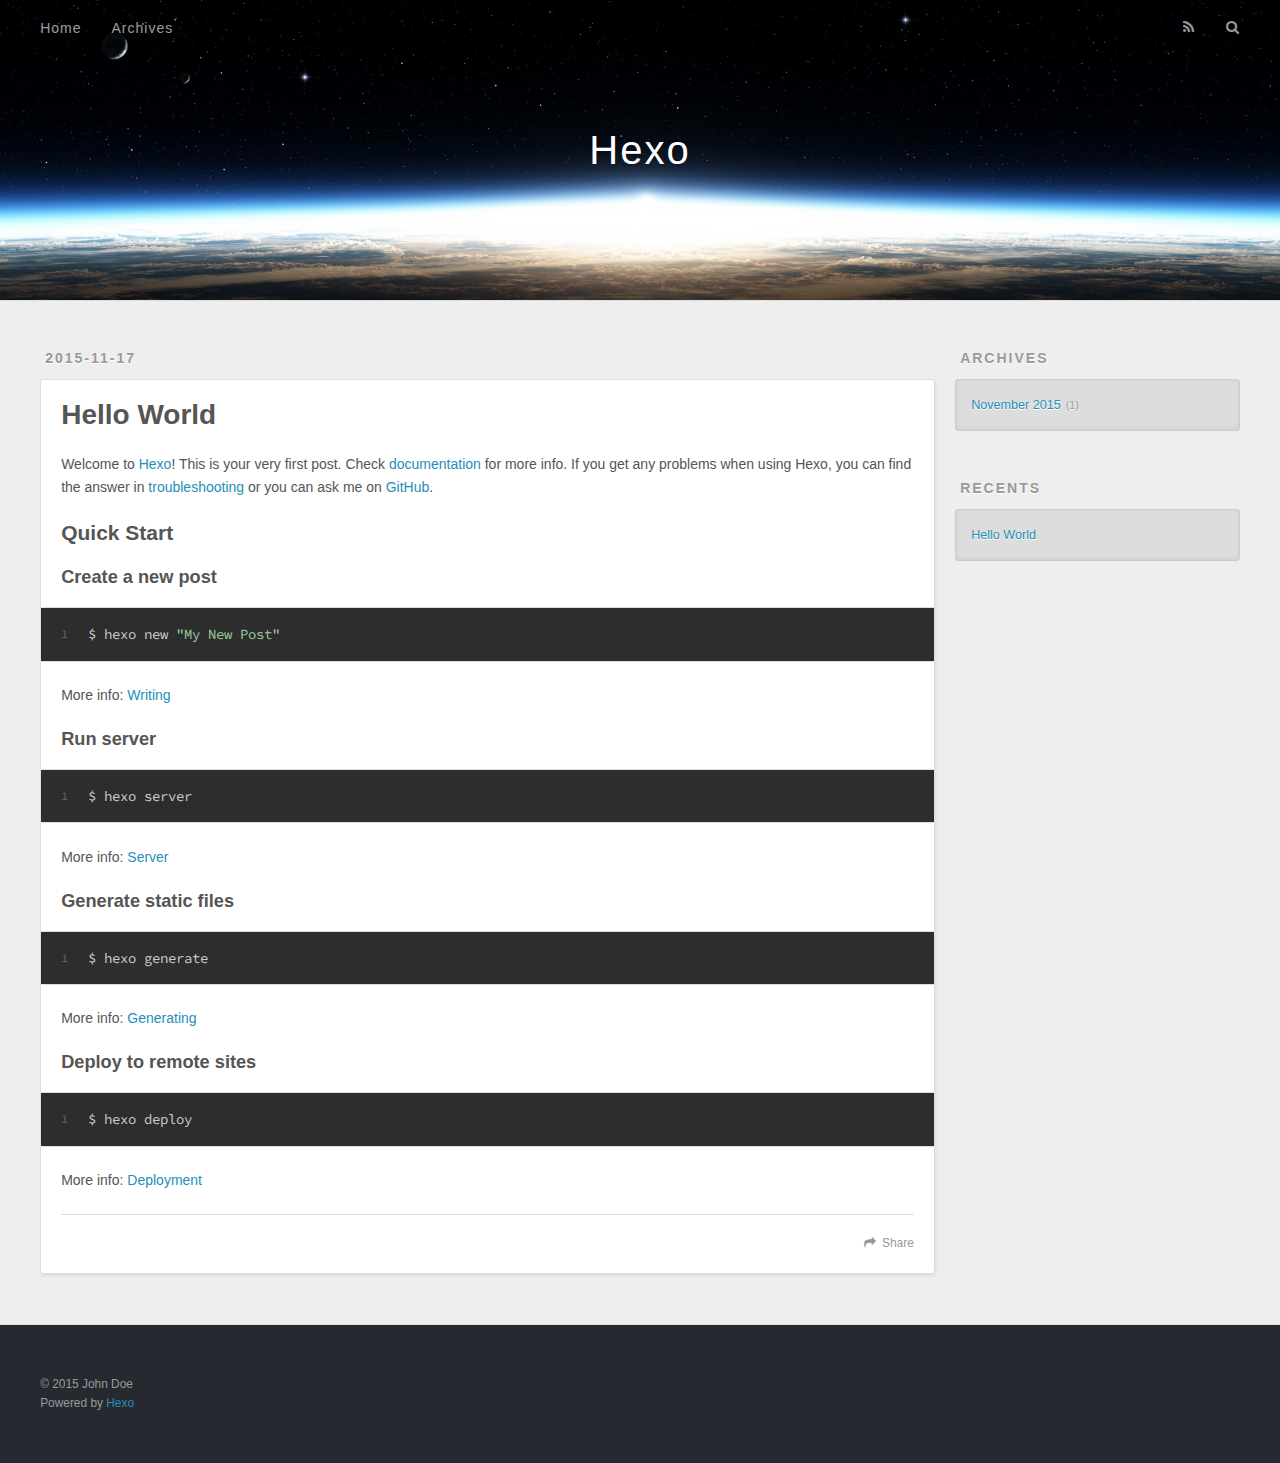
<file: index.html>
<!DOCTYPE html>
<html>
<head>
  <meta charset="utf-8">
  
  <title>Hexo</title>
  <meta name="viewport" content="width=device-width, initial-scale=1, maximum-scale=1">
  <meta name="description">
<meta property="og:type" content="website">
<meta property="og:title" content="Hexo">
<meta property="og:url" content="http://yoursite.com/index.html">
<meta property="og:site_name" content="Hexo">
<meta property="og:description">
<meta name="twitter:card" content="summary">
<meta name="twitter:title" content="Hexo">
<meta name="twitter:description">
  
    <link rel="alternative" href="/atom.xml" title="Hexo" type="application/atom+xml">
  
  
    <link rel="icon" href="/favicon.png">
  
  <link href="//fonts.googleapis.com/css?family=Source+Code+Pro" rel="stylesheet" type="text/css">
  <link rel="stylesheet" href="/css/style.css" type="text/css">
  

</head>
<body>
  <div id="container">
    <div id="wrap">
      <header id="header">
  <div id="banner"></div>
  <div id="header-outer" class="outer">
    <div id="header-title" class="inner">
      <h1 id="logo-wrap">
        <a href="/" id="logo">Hexo</a>
      </h1>
      
    </div>
    <div id="header-inner" class="inner">
      <nav id="main-nav">
        <a id="main-nav-toggle" class="nav-icon"></a>
        
          <a class="main-nav-link" href="/">Home</a>
        
          <a class="main-nav-link" href="/archives">Archives</a>
        
      </nav>
      <nav id="sub-nav">
        
          <a id="nav-rss-link" class="nav-icon" href="/atom.xml" title="RSS Feed"></a>
        
        <a id="nav-search-btn" class="nav-icon" title="Search"></a>
      </nav>
      <div id="search-form-wrap">
        <form action="//google.com/search" method="get" accept-charset="UTF-8" class="search-form"><input type="search" name="q" results="0" class="search-form-input" placeholder="Search"><button type="submit" class="search-form-submit">&#xF002;</button><input type="hidden" name="sitesearch" value="http://yoursite.com"></form>
      </div>
    </div>
  </div>
</header>
      <div class="outer">
        <section id="main">
  
    <article id="post-hello-world" class="article article-type-post" itemscope itemprop="blogPost">
  <div class="article-meta">
    <a href="/2015/11/17/hello-world/" class="article-date">
  <time datetime="2015-11-17T14:35:52.036Z" itemprop="datePublished">2015-11-17</time>
</a>
    
  </div>
  <div class="article-inner">
    
    
      <header class="article-header">
        
  
    <h1 itemprop="name">
      <a class="article-title" href="/2015/11/17/hello-world/">Hello World</a>
    </h1>
  

      </header>
    
    <div class="article-entry" itemprop="articleBody">
      
        <p>Welcome to <a href="http://hexo.io/" target="_blank" rel="external">Hexo</a>! This is your very first post. Check <a href="http://hexo.io/docs/" target="_blank" rel="external">documentation</a> for more info. If you get any problems when using Hexo, you can find the answer in <a href="http://hexo.io/docs/troubleshooting.html" target="_blank" rel="external">troubleshooting</a> or you can ask me on <a href="https://github.com/hexojs/hexo/issues" target="_blank" rel="external">GitHub</a>.</p>
<h2 id="Quick_Start">Quick Start</h2><h3 id="Create_a_new_post">Create a new post</h3><figure class="highlight bash"><table><tr><td class="gutter"><pre><span class="line">1</span><br></pre></td><td class="code"><pre><span class="line">$ hexo new <span class="string">"My New Post"</span></span><br></pre></td></tr></table></figure>
<p>More info: <a href="http://hexo.io/docs/writing.html" target="_blank" rel="external">Writing</a></p>
<h3 id="Run_server">Run server</h3><figure class="highlight bash"><table><tr><td class="gutter"><pre><span class="line">1</span><br></pre></td><td class="code"><pre><span class="line">$ hexo server</span><br></pre></td></tr></table></figure>
<p>More info: <a href="http://hexo.io/docs/server.html" target="_blank" rel="external">Server</a></p>
<h3 id="Generate_static_files">Generate static files</h3><figure class="highlight bash"><table><tr><td class="gutter"><pre><span class="line">1</span><br></pre></td><td class="code"><pre><span class="line">$ hexo generate</span><br></pre></td></tr></table></figure>
<p>More info: <a href="http://hexo.io/docs/generating.html" target="_blank" rel="external">Generating</a></p>
<h3 id="Deploy_to_remote_sites">Deploy to remote sites</h3><figure class="highlight bash"><table><tr><td class="gutter"><pre><span class="line">1</span><br></pre></td><td class="code"><pre><span class="line">$ hexo deploy</span><br></pre></td></tr></table></figure>
<p>More info: <a href="http://hexo.io/docs/deployment.html" target="_blank" rel="external">Deployment</a></p>

      
    </div>
    <footer class="article-footer">
      <a data-url="http://yoursite.com/2015/11/17/hello-world/" data-id="cih3jznds0000xwr01557hm3r" class="article-share-link">Share</a>
      
      
    </footer>
  </div>
  
</article>


  
  
</section>
        
          <aside id="sidebar">
  
    
  
    
  
    
  
    
  <div class="widget-wrap">
    <h3 class="widget-title">Archives</h3>
    <div class="widget">
      <ul class="archive-list"><li class="archive-list-item"><a class="archive-list-link" href="/archives/2015/11/">November 2015</a><span class="archive-list-count">1</span></li></ul>
    </div>
  </div>

  
    
  <div class="widget-wrap">
    <h3 class="widget-title">Recents</h3>
    <div class="widget">
      <ul>
        
          <li>
            <a href="/2015/11/17/hello-world/">Hello World</a>
          </li>
        
      </ul>
    </div>
  </div>

  
</aside>
        
      </div>
      <footer id="footer">
  
  <div class="outer">
    <div id="footer-info" class="inner">
      &copy; 2015 John Doe<br>
      Powered by <a href="http://hexo.io/" target="_blank">Hexo</a>
    </div>
  </div>
</footer>
    </div>
    <nav id="mobile-nav">
  
    <a href="/" class="mobile-nav-link">Home</a>
  
    <a href="/archives" class="mobile-nav-link">Archives</a>
  
</nav>
    

<script src="//ajax.googleapis.com/ajax/libs/jquery/2.0.3/jquery.min.js"></script>


  <link rel="stylesheet" href="/fancybox/jquery.fancybox.css" type="text/css">
  <script src="/fancybox/jquery.fancybox.pack.js" type="text/javascript"></script>


<script src="/js/script.js" type="text/javascript"></script>

  </div>
</body>
</html>
</file>
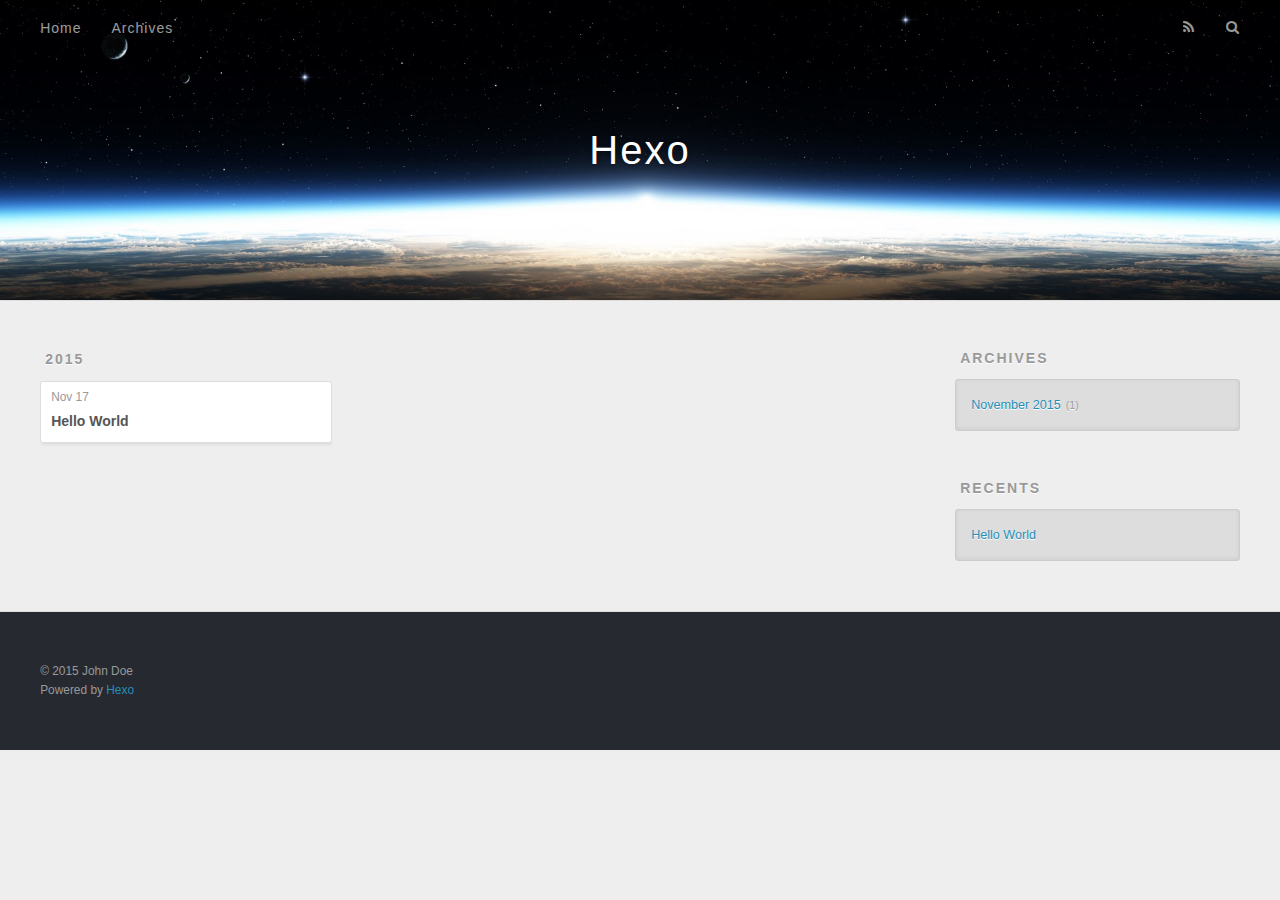
<file: archives/index.html>
<!DOCTYPE html>
<html>
<head>
  <meta charset="utf-8">
  
  <title>Archives | Hexo</title>
  <meta name="viewport" content="width=device-width, initial-scale=1, maximum-scale=1">
  <meta name="description">
<meta property="og:type" content="website">
<meta property="og:title" content="Hexo">
<meta property="og:url" content="http://yoursite.com/archives/index.html">
<meta property="og:site_name" content="Hexo">
<meta property="og:description">
<meta name="twitter:card" content="summary">
<meta name="twitter:title" content="Hexo">
<meta name="twitter:description">
  
    <link rel="alternative" href="/atom.xml" title="Hexo" type="application/atom+xml">
  
  
    <link rel="icon" href="/favicon.png">
  
  <link href="//fonts.googleapis.com/css?family=Source+Code+Pro" rel="stylesheet" type="text/css">
  <link rel="stylesheet" href="/css/style.css" type="text/css">
  

</head>
<body>
  <div id="container">
    <div id="wrap">
      <header id="header">
  <div id="banner"></div>
  <div id="header-outer" class="outer">
    <div id="header-title" class="inner">
      <h1 id="logo-wrap">
        <a href="/" id="logo">Hexo</a>
      </h1>
      
    </div>
    <div id="header-inner" class="inner">
      <nav id="main-nav">
        <a id="main-nav-toggle" class="nav-icon"></a>
        
          <a class="main-nav-link" href="/">Home</a>
        
          <a class="main-nav-link" href="/archives">Archives</a>
        
      </nav>
      <nav id="sub-nav">
        
          <a id="nav-rss-link" class="nav-icon" href="/atom.xml" title="RSS Feed"></a>
        
        <a id="nav-search-btn" class="nav-icon" title="Search"></a>
      </nav>
      <div id="search-form-wrap">
        <form action="//google.com/search" method="get" accept-charset="UTF-8" class="search-form"><input type="search" name="q" results="0" class="search-form-input" placeholder="Search"><button type="submit" class="search-form-submit">&#xF002;</button><input type="hidden" name="sitesearch" value="http://yoursite.com"></form>
      </div>
    </div>
  </div>
</header>
      <div class="outer">
        <section id="main">
  
  
    
    
      
      
      <section class="archives-wrap">
        <div class="archive-year-wrap">
          <a href="/archives/2015" class="archive-year">2015</a>
        </div>
        <div class="archives">
    
    <article class="archive-article archive-type-post">
  <div class="archive-article-inner">
    <header class="archive-article-header">
      <a href="/2015/11/17/hello-world/" class="archive-article-date">
  <time datetime="2015-11-17T14:35:52.036Z" itemprop="datePublished">Nov 17</time>
</a>
      
  
    <h1 itemprop="name">
      <a class="archive-article-title" href="/2015/11/17/hello-world/">Hello World</a>
    </h1>
  

    </header>
  </div>
</article>
  
  
    </div></section>
  
</section>
        
          <aside id="sidebar">
  
    
  
    
  
    
  
    
  <div class="widget-wrap">
    <h3 class="widget-title">Archives</h3>
    <div class="widget">
      <ul class="archive-list"><li class="archive-list-item"><a class="archive-list-link" href="/archives/2015/11/">November 2015</a><span class="archive-list-count">1</span></li></ul>
    </div>
  </div>

  
    
  <div class="widget-wrap">
    <h3 class="widget-title">Recents</h3>
    <div class="widget">
      <ul>
        
          <li>
            <a href="/2015/11/17/hello-world/">Hello World</a>
          </li>
        
      </ul>
    </div>
  </div>

  
</aside>
        
      </div>
      <footer id="footer">
  
  <div class="outer">
    <div id="footer-info" class="inner">
      &copy; 2015 John Doe<br>
      Powered by <a href="http://hexo.io/" target="_blank">Hexo</a>
    </div>
  </div>
</footer>
    </div>
    <nav id="mobile-nav">
  
    <a href="/" class="mobile-nav-link">Home</a>
  
    <a href="/archives" class="mobile-nav-link">Archives</a>
  
</nav>
    

<script src="//ajax.googleapis.com/ajax/libs/jquery/2.0.3/jquery.min.js"></script>


  <link rel="stylesheet" href="/fancybox/jquery.fancybox.css" type="text/css">
  <script src="/fancybox/jquery.fancybox.pack.js" type="text/javascript"></script>


<script src="/js/script.js" type="text/javascript"></script>

  </div>
</body>
</html>
</file>
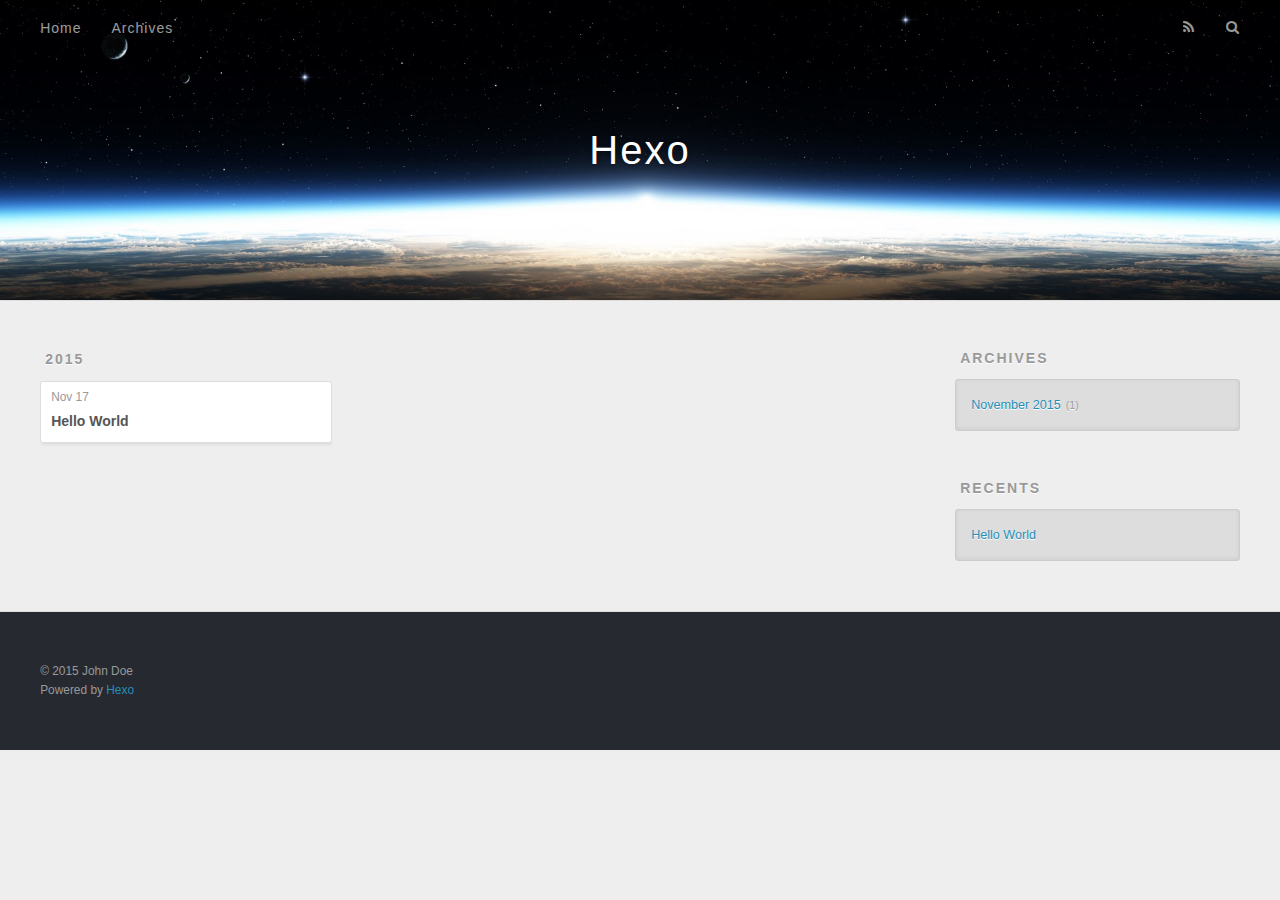
<file: archives/2015/index.html>
<!DOCTYPE html>
<html>
<head>
  <meta charset="utf-8">
  
  <title>Archives: 2015 | Hexo</title>
  <meta name="viewport" content="width=device-width, initial-scale=1, maximum-scale=1">
  <meta name="description">
<meta property="og:type" content="website">
<meta property="og:title" content="Hexo">
<meta property="og:url" content="http://yoursite.com/archives/2015/index.html">
<meta property="og:site_name" content="Hexo">
<meta property="og:description">
<meta name="twitter:card" content="summary">
<meta name="twitter:title" content="Hexo">
<meta name="twitter:description">
  
    <link rel="alternative" href="/atom.xml" title="Hexo" type="application/atom+xml">
  
  
    <link rel="icon" href="/favicon.png">
  
  <link href="//fonts.googleapis.com/css?family=Source+Code+Pro" rel="stylesheet" type="text/css">
  <link rel="stylesheet" href="/css/style.css" type="text/css">
  

</head>
<body>
  <div id="container">
    <div id="wrap">
      <header id="header">
  <div id="banner"></div>
  <div id="header-outer" class="outer">
    <div id="header-title" class="inner">
      <h1 id="logo-wrap">
        <a href="/" id="logo">Hexo</a>
      </h1>
      
    </div>
    <div id="header-inner" class="inner">
      <nav id="main-nav">
        <a id="main-nav-toggle" class="nav-icon"></a>
        
          <a class="main-nav-link" href="/">Home</a>
        
          <a class="main-nav-link" href="/archives">Archives</a>
        
      </nav>
      <nav id="sub-nav">
        
          <a id="nav-rss-link" class="nav-icon" href="/atom.xml" title="RSS Feed"></a>
        
        <a id="nav-search-btn" class="nav-icon" title="Search"></a>
      </nav>
      <div id="search-form-wrap">
        <form action="//google.com/search" method="get" accept-charset="UTF-8" class="search-form"><input type="search" name="q" results="0" class="search-form-input" placeholder="Search"><button type="submit" class="search-form-submit">&#xF002;</button><input type="hidden" name="sitesearch" value="http://yoursite.com"></form>
      </div>
    </div>
  </div>
</header>
      <div class="outer">
        <section id="main">
  
  
    
    
      
      
      <section class="archives-wrap">
        <div class="archive-year-wrap">
          <a href="/archives/2015" class="archive-year">2015</a>
        </div>
        <div class="archives">
    
    <article class="archive-article archive-type-post">
  <div class="archive-article-inner">
    <header class="archive-article-header">
      <a href="/2015/11/17/hello-world/" class="archive-article-date">
  <time datetime="2015-11-17T14:35:52.036Z" itemprop="datePublished">Nov 17</time>
</a>
      
  
    <h1 itemprop="name">
      <a class="archive-article-title" href="/2015/11/17/hello-world/">Hello World</a>
    </h1>
  

    </header>
  </div>
</article>
  
  
    </div></section>
  
</section>
        
          <aside id="sidebar">
  
    
  
    
  
    
  
    
  <div class="widget-wrap">
    <h3 class="widget-title">Archives</h3>
    <div class="widget">
      <ul class="archive-list"><li class="archive-list-item"><a class="archive-list-link" href="/archives/2015/11/">November 2015</a><span class="archive-list-count">1</span></li></ul>
    </div>
  </div>

  
    
  <div class="widget-wrap">
    <h3 class="widget-title">Recents</h3>
    <div class="widget">
      <ul>
        
          <li>
            <a href="/2015/11/17/hello-world/">Hello World</a>
          </li>
        
      </ul>
    </div>
  </div>

  
</aside>
        
      </div>
      <footer id="footer">
  
  <div class="outer">
    <div id="footer-info" class="inner">
      &copy; 2015 John Doe<br>
      Powered by <a href="http://hexo.io/" target="_blank">Hexo</a>
    </div>
  </div>
</footer>
    </div>
    <nav id="mobile-nav">
  
    <a href="/" class="mobile-nav-link">Home</a>
  
    <a href="/archives" class="mobile-nav-link">Archives</a>
  
</nav>
    

<script src="//ajax.googleapis.com/ajax/libs/jquery/2.0.3/jquery.min.js"></script>


  <link rel="stylesheet" href="/fancybox/jquery.fancybox.css" type="text/css">
  <script src="/fancybox/jquery.fancybox.pack.js" type="text/javascript"></script>


<script src="/js/script.js" type="text/javascript"></script>

  </div>
</body>
</html>
</file>
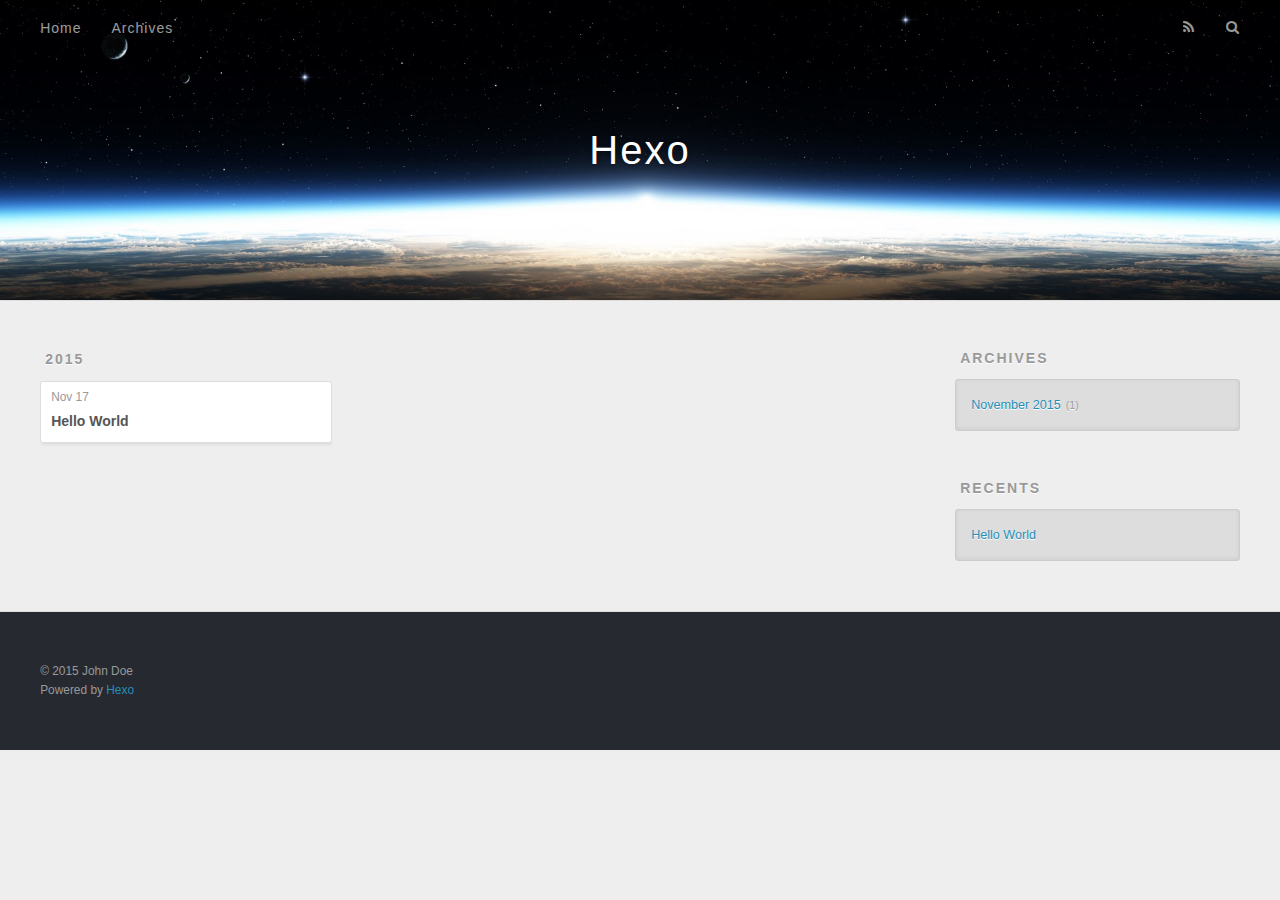
<file: archives/2015/11/index.html>
<!DOCTYPE html>
<html>
<head>
  <meta charset="utf-8">
  
  <title>Archives: 2015/11 | Hexo</title>
  <meta name="viewport" content="width=device-width, initial-scale=1, maximum-scale=1">
  <meta name="description">
<meta property="og:type" content="website">
<meta property="og:title" content="Hexo">
<meta property="og:url" content="http://yoursite.com/archives/2015/11/index.html">
<meta property="og:site_name" content="Hexo">
<meta property="og:description">
<meta name="twitter:card" content="summary">
<meta name="twitter:title" content="Hexo">
<meta name="twitter:description">
  
    <link rel="alternative" href="/atom.xml" title="Hexo" type="application/atom+xml">
  
  
    <link rel="icon" href="/favicon.png">
  
  <link href="//fonts.googleapis.com/css?family=Source+Code+Pro" rel="stylesheet" type="text/css">
  <link rel="stylesheet" href="/css/style.css" type="text/css">
  

</head>
<body>
  <div id="container">
    <div id="wrap">
      <header id="header">
  <div id="banner"></div>
  <div id="header-outer" class="outer">
    <div id="header-title" class="inner">
      <h1 id="logo-wrap">
        <a href="/" id="logo">Hexo</a>
      </h1>
      
    </div>
    <div id="header-inner" class="inner">
      <nav id="main-nav">
        <a id="main-nav-toggle" class="nav-icon"></a>
        
          <a class="main-nav-link" href="/">Home</a>
        
          <a class="main-nav-link" href="/archives">Archives</a>
        
      </nav>
      <nav id="sub-nav">
        
          <a id="nav-rss-link" class="nav-icon" href="/atom.xml" title="RSS Feed"></a>
        
        <a id="nav-search-btn" class="nav-icon" title="Search"></a>
      </nav>
      <div id="search-form-wrap">
        <form action="//google.com/search" method="get" accept-charset="UTF-8" class="search-form"><input type="search" name="q" results="0" class="search-form-input" placeholder="Search"><button type="submit" class="search-form-submit">&#xF002;</button><input type="hidden" name="sitesearch" value="http://yoursite.com"></form>
      </div>
    </div>
  </div>
</header>
      <div class="outer">
        <section id="main">
  
  
    
    
      
      
      <section class="archives-wrap">
        <div class="archive-year-wrap">
          <a href="/archives/2015" class="archive-year">2015</a>
        </div>
        <div class="archives">
    
    <article class="archive-article archive-type-post">
  <div class="archive-article-inner">
    <header class="archive-article-header">
      <a href="/2015/11/17/hello-world/" class="archive-article-date">
  <time datetime="2015-11-17T14:35:52.036Z" itemprop="datePublished">Nov 17</time>
</a>
      
  
    <h1 itemprop="name">
      <a class="archive-article-title" href="/2015/11/17/hello-world/">Hello World</a>
    </h1>
  

    </header>
  </div>
</article>
  
  
    </div></section>
  
</section>
        
          <aside id="sidebar">
  
    
  
    
  
    
  
    
  <div class="widget-wrap">
    <h3 class="widget-title">Archives</h3>
    <div class="widget">
      <ul class="archive-list"><li class="archive-list-item"><a class="archive-list-link" href="/archives/2015/11/">November 2015</a><span class="archive-list-count">1</span></li></ul>
    </div>
  </div>

  
    
  <div class="widget-wrap">
    <h3 class="widget-title">Recents</h3>
    <div class="widget">
      <ul>
        
          <li>
            <a href="/2015/11/17/hello-world/">Hello World</a>
          </li>
        
      </ul>
    </div>
  </div>

  
</aside>
        
      </div>
      <footer id="footer">
  
  <div class="outer">
    <div id="footer-info" class="inner">
      &copy; 2015 John Doe<br>
      Powered by <a href="http://hexo.io/" target="_blank">Hexo</a>
    </div>
  </div>
</footer>
    </div>
    <nav id="mobile-nav">
  
    <a href="/" class="mobile-nav-link">Home</a>
  
    <a href="/archives" class="mobile-nav-link">Archives</a>
  
</nav>
    

<script src="//ajax.googleapis.com/ajax/libs/jquery/2.0.3/jquery.min.js"></script>


  <link rel="stylesheet" href="/fancybox/jquery.fancybox.css" type="text/css">
  <script src="/fancybox/jquery.fancybox.pack.js" type="text/javascript"></script>


<script src="/js/script.js" type="text/javascript"></script>

  </div>
</body>
</html>
</file>
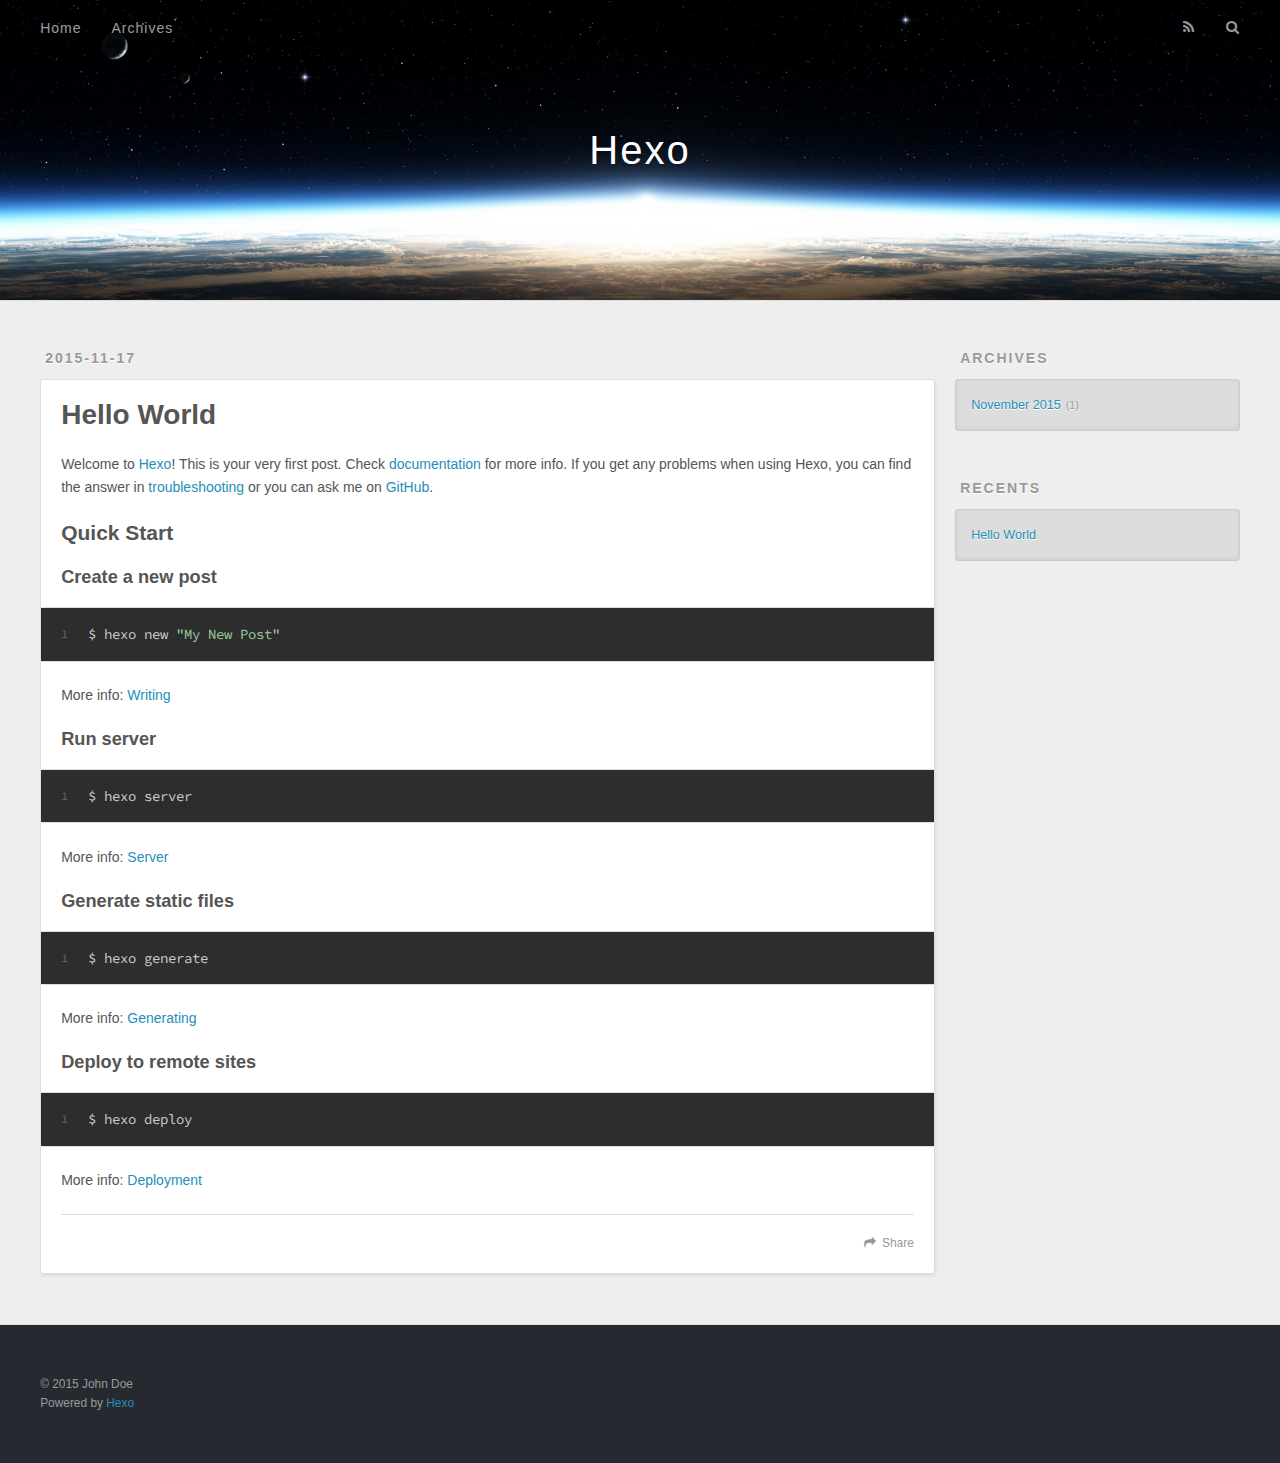
<file: 2015/11/17/hello-world/index.html>
<!DOCTYPE html>
<html>
<head>
  <meta charset="utf-8">
  
  <title>Hello World | Hexo</title>
  <meta name="viewport" content="width=device-width, initial-scale=1, maximum-scale=1">
  <meta name="description" content="Welcome to Hexo! This is your very first post. Check documentation for more info. If you get any problems when using Hexo, you can find the answer in troubleshooting or you can ask me on GitHub.
Quick">
<meta property="og:type" content="article">
<meta property="og:title" content="Hello World">
<meta property="og:url" content="http://yoursite.com/2015/11/17/hello-world/index.html">
<meta property="og:site_name" content="Hexo">
<meta property="og:description" content="Welcome to Hexo! This is your very first post. Check documentation for more info. If you get any problems when using Hexo, you can find the answer in troubleshooting or you can ask me on GitHub.
Quick">
<meta property="og:updated_time" content="2015-11-17T14:35:52.036Z">
<meta name="twitter:card" content="summary">
<meta name="twitter:title" content="Hello World">
<meta name="twitter:description" content="Welcome to Hexo! This is your very first post. Check documentation for more info. If you get any problems when using Hexo, you can find the answer in troubleshooting or you can ask me on GitHub.
Quick">
  
    <link rel="alternative" href="/atom.xml" title="Hexo" type="application/atom+xml">
  
  
    <link rel="icon" href="/favicon.png">
  
  <link href="//fonts.googleapis.com/css?family=Source+Code+Pro" rel="stylesheet" type="text/css">
  <link rel="stylesheet" href="/css/style.css" type="text/css">
  

</head>
<body>
  <div id="container">
    <div id="wrap">
      <header id="header">
  <div id="banner"></div>
  <div id="header-outer" class="outer">
    <div id="header-title" class="inner">
      <h1 id="logo-wrap">
        <a href="/" id="logo">Hexo</a>
      </h1>
      
    </div>
    <div id="header-inner" class="inner">
      <nav id="main-nav">
        <a id="main-nav-toggle" class="nav-icon"></a>
        
          <a class="main-nav-link" href="/">Home</a>
        
          <a class="main-nav-link" href="/archives">Archives</a>
        
      </nav>
      <nav id="sub-nav">
        
          <a id="nav-rss-link" class="nav-icon" href="/atom.xml" title="RSS Feed"></a>
        
        <a id="nav-search-btn" class="nav-icon" title="Search"></a>
      </nav>
      <div id="search-form-wrap">
        <form action="//google.com/search" method="get" accept-charset="UTF-8" class="search-form"><input type="search" name="q" results="0" class="search-form-input" placeholder="Search"><button type="submit" class="search-form-submit">&#xF002;</button><input type="hidden" name="sitesearch" value="http://yoursite.com"></form>
      </div>
    </div>
  </div>
</header>
      <div class="outer">
        <section id="main"><article id="post-hello-world" class="article article-type-post" itemscope itemprop="blogPost">
  <div class="article-meta">
    <a href="/2015/11/17/hello-world/" class="article-date">
  <time datetime="2015-11-17T14:35:52.036Z" itemprop="datePublished">2015-11-17</time>
</a>
    
  </div>
  <div class="article-inner">
    
    
      <header class="article-header">
        
  
    <h1 class="article-title" itemprop="name">
      Hello World
    </h1>
  

      </header>
    
    <div class="article-entry" itemprop="articleBody">
      
        <p>Welcome to <a href="http://hexo.io/" target="_blank" rel="external">Hexo</a>! This is your very first post. Check <a href="http://hexo.io/docs/" target="_blank" rel="external">documentation</a> for more info. If you get any problems when using Hexo, you can find the answer in <a href="http://hexo.io/docs/troubleshooting.html" target="_blank" rel="external">troubleshooting</a> or you can ask me on <a href="https://github.com/hexojs/hexo/issues" target="_blank" rel="external">GitHub</a>.</p>
<h2 id="Quick_Start">Quick Start</h2><h3 id="Create_a_new_post">Create a new post</h3><figure class="highlight bash"><table><tr><td class="gutter"><pre><span class="line">1</span><br></pre></td><td class="code"><pre><span class="line">$ hexo new <span class="string">"My New Post"</span></span><br></pre></td></tr></table></figure>
<p>More info: <a href="http://hexo.io/docs/writing.html" target="_blank" rel="external">Writing</a></p>
<h3 id="Run_server">Run server</h3><figure class="highlight bash"><table><tr><td class="gutter"><pre><span class="line">1</span><br></pre></td><td class="code"><pre><span class="line">$ hexo server</span><br></pre></td></tr></table></figure>
<p>More info: <a href="http://hexo.io/docs/server.html" target="_blank" rel="external">Server</a></p>
<h3 id="Generate_static_files">Generate static files</h3><figure class="highlight bash"><table><tr><td class="gutter"><pre><span class="line">1</span><br></pre></td><td class="code"><pre><span class="line">$ hexo generate</span><br></pre></td></tr></table></figure>
<p>More info: <a href="http://hexo.io/docs/generating.html" target="_blank" rel="external">Generating</a></p>
<h3 id="Deploy_to_remote_sites">Deploy to remote sites</h3><figure class="highlight bash"><table><tr><td class="gutter"><pre><span class="line">1</span><br></pre></td><td class="code"><pre><span class="line">$ hexo deploy</span><br></pre></td></tr></table></figure>
<p>More info: <a href="http://hexo.io/docs/deployment.html" target="_blank" rel="external">Deployment</a></p>

      
    </div>
    <footer class="article-footer">
      <a data-url="http://yoursite.com/2015/11/17/hello-world/" data-id="cih3jznds0000xwr01557hm3r" class="article-share-link">Share</a>
      
      
    </footer>
  </div>
  
    
  
</article>

</section>
        
          <aside id="sidebar">
  
    
  
    
  
    
  
    
  <div class="widget-wrap">
    <h3 class="widget-title">Archives</h3>
    <div class="widget">
      <ul class="archive-list"><li class="archive-list-item"><a class="archive-list-link" href="/archives/2015/11/">November 2015</a><span class="archive-list-count">1</span></li></ul>
    </div>
  </div>

  
    
  <div class="widget-wrap">
    <h3 class="widget-title">Recents</h3>
    <div class="widget">
      <ul>
        
          <li>
            <a href="/2015/11/17/hello-world/">Hello World</a>
          </li>
        
      </ul>
    </div>
  </div>

  
</aside>
        
      </div>
      <footer id="footer">
  
  <div class="outer">
    <div id="footer-info" class="inner">
      &copy; 2015 John Doe<br>
      Powered by <a href="http://hexo.io/" target="_blank">Hexo</a>
    </div>
  </div>
</footer>
    </div>
    <nav id="mobile-nav">
  
    <a href="/" class="mobile-nav-link">Home</a>
  
    <a href="/archives" class="mobile-nav-link">Archives</a>
  
</nav>
    

<script src="//ajax.googleapis.com/ajax/libs/jquery/2.0.3/jquery.min.js"></script>


  <link rel="stylesheet" href="/fancybox/jquery.fancybox.css" type="text/css">
  <script src="/fancybox/jquery.fancybox.pack.js" type="text/javascript"></script>


<script src="/js/script.js" type="text/javascript"></script>

  </div>
</body>
</html>
</file>
<file: css/style.css>
body {
  width: 100%;
}
body:before,
body:after {
  content: "";
  display: table;
}
body:after {
  clear: both;
}
html,
body,
div,
span,
applet,
object,
iframe,
h1,
h2,
h3,
h4,
h5,
h6,
p,
blockquote,
pre,
a,
abbr,
acronym,
address,
big,
cite,
code,
del,
dfn,
em,
img,
ins,
kbd,
q,
s,
samp,
small,
strike,
strong,
sub,
sup,
tt,
var,
dl,
dt,
dd,
ol,
ul,
li,
fieldset,
form,
label,
legend,
table,
caption,
tbody,
tfoot,
thead,
tr,
th,
td {
  margin: 0;
  padding: 0;
  border: 0;
  outline: 0;
  font-weight: inherit;
  font-style: inherit;
  font-family: inherit;
  font-size: 100%;
  vertical-align: baseline;
}
body {
  line-height: 1;
  color: #000;
  background: #fff;
}
ol,
ul {
  list-style: none;
}
table {
  border-collapse: separate;
  border-spacing: 0;
  vertical-align: middle;
}
caption,
th,
td {
  text-align: left;
  font-weight: normal;
  vertical-align: middle;
}
a img {
  border: none;
}
input,
button {
  margin: 0;
  padding: 0;
}
input::-moz-focus-inner,
button::-moz-focus-inner {
  border: 0;
  padding: 0;
}
@font-face {
  font-family: FontAwesome;
  font-style: normal;
  font-weight: normal;
  src: url("fonts/fontawesome-webfont.eot?v=#4.0.3");
  src: url("fonts/fontawesome-webfont.eot?#iefix&v=#4.0.3") format("embedded-opentype"), url("fonts/fontawesome-webfont.woff?v=#4.0.3") format("woff"), url("fonts/fontawesome-webfont.ttf?v=#4.0.3") format("truetype"), url("fonts/fontawesome-webfont.svg#fontawesomeregular?v=#4.0.3") format("svg");
}
html,
body,
#container {
  height: 100%;
}
body {
  background: #eee;
  font: 14px "Helvetica Neue", Helvetica, Arial, sans-serif;
  -webkit-text-size-adjust: 100%;
}
.outer {
  max-width: 1220px;
  margin: 0 auto;
  padding: 0 20px;
}
.outer:before,
.outer:after {
  content: "";
  display: table;
}
.outer:after {
  clear: both;
}
.inner {
  display: inline;
  float: left;
  width: 98.33333333333333%;
  margin: 0 0.833333333333333%;
}
.left,
.alignleft {
  float: left;
}
.right,
.alignright {
  float: right;
}
.clear {
  clear: both;
}
#container {
  position: relative;
}
.mobile-nav-on {
  overflow: hidden;
}
#wrap {
  height: 100%;
  width: 100%;
  position: absolute;
  top: 0;
  left: 0;
  -webkit-transition: 0.2s ease-out;
  -moz-transition: 0.2s ease-out;
  -ms-transition: 0.2s ease-out;
  transition: 0.2s ease-out;
  z-index: 1;
  background: #eee;
}
.mobile-nav-on #wrap {
  left: 280px;
}
@media screen and (min-width: 768px) {
  #main {
    display: inline;
    float: left;
    width: 73.33333333333333%;
    margin: 0 0.833333333333333%;
  }
}
.article-date,
.article-category-link,
.archive-year,
.widget-title {
  text-decoration: none;
  text-transform: uppercase;
  letter-spacing: 2px;
  color: #999;
  margin-bottom: 1em;
  margin-left: 5px;
  line-height: 1em;
  text-shadow: 0 1px #fff;
  font-weight: bold;
}
.article-inner,
.archive-article-inner {
  background: #fff;
  -webkit-box-shadow: 1px 2px 3px #ddd;
  box-shadow: 1px 2px 3px #ddd;
  border: 1px solid #ddd;
  -webkit-border-radius: 3px;
  border-radius: 3px;
}
.article-entry h1,
.widget h1 {
  font-size: 2em;
}
.article-entry h2,
.widget h2 {
  font-size: 1.5em;
}
.article-entry h3,
.widget h3 {
  font-size: 1.3em;
}
.article-entry h4,
.widget h4 {
  font-size: 1.2em;
}
.article-entry h5,
.widget h5 {
  font-size: 1em;
}
.article-entry h6,
.widget h6 {
  font-size: 1em;
  color: #999;
}
.article-entry hr,
.widget hr {
  border: 1px dashed #ddd;
}
.article-entry strong,
.widget strong {
  font-weight: bold;
}
.article-entry em,
.widget em,
.article-entry cite,
.widget cite {
  font-style: italic;
}
.article-entry sup,
.widget sup,
.article-entry sub,
.widget sub {
  font-size: 0.75em;
  line-height: 0;
  position: relative;
  vertical-align: baseline;
}
.article-entry sup,
.widget sup {
  top: -0.5em;
}
.article-entry sub,
.widget sub {
  bottom: -0.2em;
}
.article-entry small,
.widget small {
  font-size: 0.85em;
}
.article-entry acronym,
.widget acronym,
.article-entry abbr,
.widget abbr {
  border-bottom: 1px dotted;
}
.article-entry ul,
.widget ul,
.article-entry ol,
.widget ol,
.article-entry dl,
.widget dl {
  margin: 0 20px;
  line-height: 1.6em;
}
.article-entry ul ul,
.widget ul ul,
.article-entry ol ul,
.widget ol ul,
.article-entry ul ol,
.widget ul ol,
.article-entry ol ol,
.widget ol ol {
  margin-top: 0;
  margin-bottom: 0;
}
.article-entry ul,
.widget ul {
  list-style: disc;
}
.article-entry ol,
.widget ol {
  list-style: decimal;
}
.article-entry dt,
.widget dt {
  font-weight: bold;
}
#header {
  height: 300px;
  position: relative;
  border-bottom: 1px solid #ddd;
}
#header:before,
#header:after {
  content: "";
  position: absolute;
  left: 0;
  right: 0;
  height: 40px;
}
#header:before {
  top: 0;
  background: -webkit-linear-gradient(rgba(0,0,0,0.2), transparent);
  background: -moz-linear-gradient(rgba(0,0,0,0.2), transparent);
  background: -ms-linear-gradient(rgba(0,0,0,0.2), transparent);
  background: linear-gradient(rgba(0,0,0,0.2), transparent);
}
#header:after {
  bottom: 0;
  background: -webkit-linear-gradient(transparent, rgba(0,0,0,0.2));
  background: -moz-linear-gradient(transparent, rgba(0,0,0,0.2));
  background: -ms-linear-gradient(transparent, rgba(0,0,0,0.2));
  background: linear-gradient(transparent, rgba(0,0,0,0.2));
}
#header-outer {
  height: 100%;
  position: relative;
}
#header-inner {
  position: relative;
  overflow: hidden;
}
#banner {
  position: absolute;
  top: 0;
  left: 0;
  width: 100%;
  height: 100%;
  background: url("images/banner.jpg") center #000;
  -webkit-background-size: cover;
  -moz-background-size: cover;
  background-size: cover;
  z-index: -1;
}
#header-title {
  text-align: center;
  height: 40px;
  position: absolute;
  top: 50%;
  left: 0;
  margin-top: -20px;
}
#logo,
#subtitle {
  text-decoration: none;
  color: #fff;
  font-weight: 300;
  text-shadow: 0 1px 4px rgba(0,0,0,0.3);
}
#logo {
  font-size: 40px;
  line-height: 40px;
  letter-spacing: 2px;
}
#subtitle {
  font-size: 16px;
  line-height: 16px;
  letter-spacing: 1px;
}
#subtitle-wrap {
  margin-top: 16px;
}
#main-nav {
  float: left;
  margin-left: -15px;
}
.nav-icon,
.main-nav-link {
  float: left;
  color: #fff;
  opacity: 0.6;
  text-decoration: none;
  text-shadow: 0 1px rgba(0,0,0,0.2);
  -webkit-transition: opacity 0.2s;
  -moz-transition: opacity 0.2s;
  -ms-transition: opacity 0.2s;
  transition: opacity 0.2s;
  display: block;
  padding: 20px 15px;
}
.nav-icon:hover,
.main-nav-link:hover {
  opacity: 1;
}
.nav-icon {
  font-family: FontAwesome;
  text-align: center;
  font-size: 14px;
  width: 14px;
  height: 14px;
  padding: 20px 15px;
  position: relative;
  cursor: pointer;
}
.main-nav-link {
  font-weight: 300;
  letter-spacing: 1px;
}
@media screen and (max-width: 479px) {
  .main-nav-link {
    display: none;
  }
}
#main-nav-toggle {
  display: none;
}
#main-nav-toggle:before {
  content: "\f0c9";
}
@media screen and (max-width: 479px) {
  #main-nav-toggle {
    display: block;
  }
}
#sub-nav {
  float: right;
  margin-right: -15px;
}
#nav-rss-link:before {
  content: "\f09e";
}
#nav-search-btn:before {
  content: "\f002";
}
#search-form-wrap {
  position: absolute;
  top: 15px;
  width: 150px;
  height: 30px;
  right: -150px;
  opacity: 0;
  -webkit-transition: 0.2s ease-out;
  -moz-transition: 0.2s ease-out;
  -ms-transition: 0.2s ease-out;
  transition: 0.2s ease-out;
}
#search-form-wrap.on {
  opacity: 1;
  right: 0;
}
@media screen and (max-width: 479px) {
  #search-form-wrap {
    width: 100%;
    right: -100%;
  }
}
.search-form {
  position: absolute;
  top: 0;
  left: 0;
  right: 0;
  background: #fff;
  padding: 5px 15px;
  -webkit-border-radius: 15px;
  border-radius: 15px;
  -webkit-box-shadow: 0 0 10px rgba(0,0,0,0.3);
  box-shadow: 0 0 10px rgba(0,0,0,0.3);
}
.search-form-input {
  border: none;
  background: none;
  color: #555;
  width: 100%;
  font: 13px "Helvetica Neue", Helvetica, Arial, sans-serif;
  outline: none;
}
.search-form-input::-webkit-search-results-decoration,
.search-form-input::-webkit-search-cancel-button {
  -webkit-appearance: none;
}
.search-form-submit {
  position: absolute;
  top: 50%;
  right: 10px;
  margin-top: -7px;
  font: 13px FontAwesome;
  border: none;
  background: none;
  color: #bbb;
  cursor: pointer;
}
.search-form-submit:hover,
.search-form-submit:focus {
  color: #777;
}
.article {
  margin: 50px 0;
}
.article-inner {
  overflow: hidden;
}
.article-meta:before,
.article-meta:after {
  content: "";
  display: table;
}
.article-meta:after {
  clear: both;
}
.article-date {
  float: left;
}
.article-category {
  float: left;
  line-height: 1em;
  color: #ccc;
  text-shadow: 0 1px #fff;
  margin-left: 8px;
}
.article-category:before {
  content: "\2022";
}
.article-category-link {
  margin: 0 12px 1em;
}
.article-header {
  padding: 20px 20px 0;
}
.article-title {
  text-decoration: none;
  font-size: 2em;
  font-weight: bold;
  color: #555;
  line-height: 1.1em;
  -webkit-transition: color 0.2s;
  -moz-transition: color 0.2s;
  -ms-transition: color 0.2s;
  transition: color 0.2s;
}
a.article-title:hover {
  color: #258fb8;
}
.article-entry {
  color: #555;
  padding: 0 20px;
}
.article-entry:before,
.article-entry:after {
  content: "";
  display: table;
}
.article-entry:after {
  clear: both;
}
.article-entry p,
.article-entry table {
  line-height: 1.6em;
  margin: 1.6em 0;
}
.article-entry h1,
.article-entry h2,
.article-entry h3,
.article-entry h4,
.article-entry h5,
.article-entry h6 {
  font-weight: bold;
}
.article-entry h1,
.article-entry h2,
.article-entry h3,
.article-entry h4,
.article-entry h5,
.article-entry h6 {
  line-height: 1.1em;
  margin: 1.1em 0;
}
.article-entry a {
  color: #258fb8;
  text-decoration: none;
}
.article-entry a:hover {
  text-decoration: underline;
}
.article-entry ul,
.article-entry ol,
.article-entry dl {
  margin-top: 1.6em;
  margin-bottom: 1.6em;
}
.article-entry img,
.article-entry video {
  max-width: 100%;
  height: auto;
  display: block;
  margin: auto;
}
.article-entry iframe {
  border: none;
}
.article-entry table {
  width: 100%;
  border-collapse: collapse;
  border-spacing: 0;
}
.article-entry th {
  font-weight: bold;
  border-bottom: 3px solid #ddd;
  padding-bottom: 0.5em;
}
.article-entry td {
  border-bottom: 1px solid #ddd;
  padding: 10px 0;
}
.article-entry blockquote {
  font-family: Georgia, "Times New Roman", serif;
  font-size: 1.4em;
  margin: 1.6em 20px;
  text-align: center;
}
.article-entry blockquote footer {
  font-size: 14px;
  margin: 1.6em 0;
  font-family: "Helvetica Neue", Helvetica, Arial, sans-serif;
}
.article-entry blockquote footer cite:before {
  content: "—";
  padding: 0 0.5em;
}
.article-entry .pullquote {
  text-align: left;
  width: 45%;
  margin: 0;
}
.article-entry .pullquote.left {
  margin-left: 0.5em;
  margin-right: 1em;
}
.article-entry .pullquote.right {
  margin-right: 0.5em;
  margin-left: 1em;
}
.article-entry .caption {
  color: #999;
  display: block;
  font-size: 0.9em;
  margin-top: 0.5em;
  position: relative;
  text-align: center;
}
.article-entry .video-container {
  position: relative;
  padding-top: 56.25%;
  height: 0;
  overflow: hidden;
}
.article-entry .video-container iframe,
.article-entry .video-container object,
.article-entry .video-container embed {
  position: absolute;
  top: 0;
  left: 0;
  width: 100%;
  height: 100%;
  margin-top: 0;
}
.article-more-link a {
  display: inline-block;
  line-height: 1em;
  padding: 6px 15px;
  -webkit-border-radius: 15px;
  border-radius: 15px;
  background: #eee;
  color: #999;
  text-shadow: 0 1px #fff;
  text-decoration: none;
}
.article-more-link a:hover {
  background: #258fb8;
  color: #fff;
  text-decoration: none;
  text-shadow: 0 1px #1e7293;
}
.article-footer {
  font-size: 0.85em;
  line-height: 1.6em;
  border-top: 1px solid #ddd;
  padding-top: 1.6em;
  margin: 0 20px 20px;
}
.article-footer:before,
.article-footer:after {
  content: "";
  display: table;
}
.article-footer:after {
  clear: both;
}
.article-footer a {
  color: #999;
  text-decoration: none;
}
.article-footer a:hover {
  color: #555;
}
.article-tag-list-item {
  float: left;
  margin-right: 10px;
}
.article-tag-list-link:before {
  content: "#";
}
.article-comment-link {
  float: right;
}
.article-comment-link:before {
  content: "\f075";
  font-family: FontAwesome;
  padding-right: 8px;
}
.article-share-link {
  cursor: pointer;
  float: right;
  margin-left: 20px;
}
.article-share-link:before {
  content: "\f064";
  font-family: FontAwesome;
  padding-right: 6px;
}
#article-nav {
  position: relative;
}
#article-nav:before,
#article-nav:after {
  content: "";
  display: table;
}
#article-nav:after {
  clear: both;
}
@media screen and (min-width: 768px) {
  #article-nav {
    margin: 50px 0;
  }
  #article-nav:before {
    width: 8px;
    height: 8px;
    position: absolute;
    top: 50%;
    left: 50%;
    margin-top: -4px;
    margin-left: -4px;
    content: "";
    -webkit-border-radius: 50%;
    border-radius: 50%;
    background: #ddd;
    -webkit-box-shadow: 0 1px 2px #fff;
    box-shadow: 0 1px 2px #fff;
  }
}
.article-nav-link-wrap {
  text-decoration: none;
  text-shadow: 0 1px #fff;
  color: #999;
  -webkit-box-sizing: border-box;
  -moz-box-sizing: border-box;
  box-sizing: border-box;
  margin-top: 50px;
  text-align: center;
  display: block;
}
.article-nav-link-wrap:hover {
  color: #555;
}
@media screen and (min-width: 768px) {
  .article-nav-link-wrap {
    width: 50%;
    margin-top: 0;
  }
}
@media screen and (min-width: 768px) {
  #article-nav-newer {
    float: left;
    text-align: right;
    padding-right: 20px;
  }
}
@media screen and (min-width: 768px) {
  #article-nav-older {
    float: right;
    text-align: left;
    padding-left: 20px;
  }
}
.article-nav-caption {
  text-transform: uppercase;
  letter-spacing: 2px;
  color: #ddd;
  line-height: 1em;
  font-weight: bold;
}
#article-nav-newer .article-nav-caption {
  margin-right: -2px;
}
.article-nav-title {
  font-size: 0.85em;
  line-height: 1.6em;
  margin-top: 0.5em;
}
.article-share-box {
  position: absolute;
  display: none;
  background: #fff;
  -webkit-box-shadow: 1px 2px 10px rgba(0,0,0,0.2);
  box-shadow: 1px 2px 10px rgba(0,0,0,0.2);
  -webkit-border-radius: 3px;
  border-radius: 3px;
  margin-left: -145px;
  overflow: hidden;
  z-index: 1;
}
.article-share-box.on {
  display: block;
}
.article-share-input {
  width: 100%;
  background: none;
  -webkit-box-sizing: border-box;
  -moz-box-sizing: border-box;
  box-sizing: border-box;
  font: 14px "Helvetica Neue", Helvetica, Arial, sans-serif;
  padding: 0 15px;
  color: #555;
  outline: none;
  border: 1px solid #ddd;
  -webkit-border-radius: 3px 3px 0 0;
  border-radius: 3px 3px 0 0;
  height: 36px;
  line-height: 36px;
}
.article-share-links {
  background: #eee;
}
.article-share-links:before,
.article-share-links:after {
  content: "";
  display: table;
}
.article-share-links:after {
  clear: both;
}
.article-share-twitter,
.article-share-facebook,
.article-share-pinterest,
.article-share-google {
  width: 50px;
  height: 36px;
  display: block;
  float: left;
  position: relative;
  color: #999;
  text-shadow: 0 1px #fff;
}
.article-share-twitter:before,
.article-share-facebook:before,
.article-share-pinterest:before,
.article-share-google:before {
  font-size: 20px;
  font-family: FontAwesome;
  width: 20px;
  height: 20px;
  position: absolute;
  top: 50%;
  left: 50%;
  margin-top: -10px;
  margin-left: -10px;
  text-align: center;
}
.article-share-twitter:hover,
.article-share-facebook:hover,
.article-share-pinterest:hover,
.article-share-google:hover {
  color: #fff;
}
.article-share-twitter:before {
  content: "\f099";
}
.article-share-twitter:hover {
  background: #00aced;
  text-shadow: 0 1px #008abe;
}
.article-share-facebook:before {
  content: "\f09a";
}
.article-share-facebook:hover {
  background: #3b5998;
  text-shadow: 0 1px #2f477a;
}
.article-share-pinterest:before {
  content: "\f0d2";
}
.article-share-pinterest:hover {
  background: #cb2027;
  text-shadow: 0 1px #a21a1f;
}
.article-share-google:before {
  content: "\f0d5";
}
.article-share-google:hover {
  background: #dd4b39;
  text-shadow: 0 1px #be3221;
}
.article-gallery {
  background: #000;
  position: relative;
}
.article-gallery-photos {
  position: relative;
  overflow: hidden;
}
.article-gallery-img {
  display: none;
  max-width: 100%;
}
.article-gallery-img:first-child {
  display: block;
}
.article-gallery-img.loaded {
  position: absolute;
  display: block;
}
.article-gallery-img img {
  display: block;
  max-width: 100%;
  margin: 0 auto;
}
#comments {
  background: #fff;
  -webkit-box-shadow: 1px 2px 3px #ddd;
  box-shadow: 1px 2px 3px #ddd;
  padding: 20px;
  border: 1px solid #ddd;
  -webkit-border-radius: 3px;
  border-radius: 3px;
  margin: 50px 0;
}
#comments a {
  color: #258fb8;
}
.archives-wrap {
  margin: 50px 0;
}
.archives:before,
.archives:after {
  content: "";
  display: table;
}
.archives:after {
  clear: both;
}
.archive-year-wrap {
  margin-bottom: 1em;
}
.archives {
  -webkit-column-gap: 10px;
  -moz-column-gap: 10px;
  column-gap: 10px;
}
@media screen and (min-width: 480px) and (max-width: 767px) {
  .archives {
    -webkit-column-count: 2;
    -moz-column-count: 2;
    column-count: 2;
  }
}
@media screen and (min-width: 768px) {
  .archives {
    -webkit-column-count: 3;
    -moz-column-count: 3;
    column-count: 3;
  }
}
.archive-article {
  -webkit-column-break-inside: avoid;
  page-break-inside: avoid;
  overflow: hidden;
  break-inside: avoid-column;
}
.archive-article-inner {
  padding: 10px;
  margin-bottom: 15px;
}
.archive-article-title {
  text-decoration: none;
  font-weight: bold;
  color: #555;
  -webkit-transition: color 0.2s;
  -moz-transition: color 0.2s;
  -ms-transition: color 0.2s;
  transition: color 0.2s;
  line-height: 1.6em;
}
.archive-article-title:hover {
  color: #258fb8;
}
.archive-article-footer {
  margin-top: 1em;
}
.archive-article-date {
  color: #999;
  text-decoration: none;
  font-size: 0.85em;
  line-height: 1em;
  margin-bottom: 0.5em;
  display: block;
}
#page-nav {
  margin: 50px auto;
  background: #fff;
  -webkit-box-shadow: 1px 2px 3px #ddd;
  box-shadow: 1px 2px 3px #ddd;
  border: 1px solid #ddd;
  -webkit-border-radius: 3px;
  border-radius: 3px;
  text-align: center;
  color: #999;
  overflow: hidden;
}
#page-nav:before,
#page-nav:after {
  content: "";
  display: table;
}
#page-nav:after {
  clear: both;
}
#page-nav a,
#page-nav span {
  padding: 10px 20px;
  line-height: 1;
  height: 2ex;
}
#page-nav a {
  color: #999;
  text-decoration: none;
}
#page-nav a:hover {
  background: #999;
  color: #fff;
}
#page-nav .prev {
  float: left;
}
#page-nav .next {
  float: right;
}
#page-nav .page-number {
  display: inline-block;
}
@media screen and (max-width: 479px) {
  #page-nav .page-number {
    display: none;
  }
}
#page-nav .current {
  color: #555;
  font-weight: bold;
}
#page-nav .space {
  color: #ddd;
}
#footer {
  background: #262a30;
  padding: 50px 0;
  border-top: 1px solid #ddd;
  color: #999;
}
#footer a {
  color: #258fb8;
  text-decoration: none;
}
#footer a:hover {
  text-decoration: underline;
}
#footer-info {
  line-height: 1.6em;
  font-size: 0.85em;
}
.article-entry pre,
.article-entry .highlight {
  background: #2d2d2d;
  margin: 0 -20px;
  padding: 15px 20px;
  border-style: solid;
  border-color: #ddd;
  border-width: 1px 0;
  overflow: auto;
  color: #ccc;
  line-height: 22.400000000000002px;
}
.article-entry .highlight .gutter pre,
.article-entry .gist .gist-file .gist-data .line-numbers {
  color: #666;
  font-size: 0.85em;
}
.article-entry pre,
.article-entry code {
  font-family: "Source Code Pro", Consolas, Monaco, Menlo, Consolas, monospace;
}
.article-entry code {
  background: #eee;
  text-shadow: 0 1px #fff;
  padding: 0 0.3em;
}
.article-entry pre code {
  background: none;
  text-shadow: none;
  padding: 0;
}
.article-entry .highlight pre {
  border: none;
  margin: 0;
  padding: 0;
}
.article-entry .highlight table {
  margin: 0;
  width: auto;
}
.article-entry .highlight td {
  border: none;
  padding: 0;
}
.article-entry .highlight figcaption {
  font-size: 0.85em;
  color: #999;
  line-height: 1em;
  margin-bottom: 1em;
}
.article-entry .highlight figcaption:before,
.article-entry .highlight figcaption:after {
  content: "";
  display: table;
}
.article-entry .highlight figcaption:after {
  clear: both;
}
.article-entry .highlight figcaption a {
  float: right;
}
.article-entry .highlight .gutter pre {
  text-align: right;
  padding-right: 20px;
}
.article-entry .highlight .line {
  height: 22.400000000000002px;
}
.article-entry .gist {
  margin: 0 -20px;
  border-style: solid;
  border-color: #ddd;
  border-width: 1px 0;
  background: #2d2d2d;
  padding: 15px 20px 15px 0;
}
.article-entry .gist .gist-file {
  border: none;
  font-family: "Source Code Pro", Consolas, Monaco, Menlo, Consolas, monospace;
  margin: 0;
}
.article-entry .gist .gist-file .gist-data {
  background: none;
  border: none;
}
.article-entry .gist .gist-file .gist-data .line-numbers {
  background: none;
  border: none;
  padding: 0 20px 0 0;
}
.article-entry .gist .gist-file .gist-data .line-data {
  padding: 0 !important;
}
.article-entry .gist .gist-file .highlight {
  margin: 0;
  padding: 0;
  border: none;
}
.article-entry .gist .gist-file .gist-meta {
  background: #2d2d2d;
  color: #999;
  font: 0.85em "Helvetica Neue", Helvetica, Arial, sans-serif;
  text-shadow: 0 0;
  padding: 0;
  margin-top: 1em;
  margin-left: 20px;
}
.article-entry .gist .gist-file .gist-meta a {
  color: #258fb8;
  font-weight: normal;
}
.article-entry .gist .gist-file .gist-meta a:hover {
  text-decoration: underline;
}
pre .comment,
pre .title {
  color: #999;
}
pre .variable,
pre .attribute,
pre .tag,
pre .regexp,
pre .ruby .constant,
pre .xml .tag .title,
pre .xml .pi,
pre .xml .doctype,
pre .html .doctype,
pre .css .id,
pre .css .class,
pre .css .pseudo {
  color: #f2777a;
}
pre .number,
pre .preprocessor,
pre .built_in,
pre .literal,
pre .params,
pre .constant {
  color: #f99157;
}
pre .class,
pre .ruby .class .title,
pre .css .rules .attribute {
  color: #9c9;
}
pre .string,
pre .value,
pre .inheritance,
pre .header,
pre .ruby .symbol,
pre .xml .cdata {
  color: #9c9;
}
pre .css .hexcolor {
  color: #6cc;
}
pre .function,
pre .python .decorator,
pre .python .title,
pre .ruby .function .title,
pre .ruby .title .keyword,
pre .perl .sub,
pre .javascript .title,
pre .coffeescript .title {
  color: #69c;
}
pre .keyword,
pre .javascript .function {
  color: #c9c;
}
@media screen and (max-width: 479px) {
  #mobile-nav {
    position: absolute;
    top: 0;
    left: 0;
    width: 280px;
    height: 100%;
    background: #191919;
    border-right: 1px solid #fff;
  }
}
@media screen and (max-width: 479px) {
  .mobile-nav-link {
    display: block;
    color: #999;
    text-decoration: none;
    padding: 15px 20px;
    font-weight: bold;
  }
  .mobile-nav-link:hover {
    color: #fff;
  }
}
@media screen and (min-width: 768px) {
  #sidebar {
    display: inline;
    float: left;
    width: 23.333333333333332%;
    margin: 0 0.833333333333333%;
  }
}
.widget-wrap {
  margin: 50px 0;
}
.widget {
  color: #777;
  text-shadow: 0 1px #fff;
  background: #ddd;
  -webkit-box-shadow: 0 -1px 4px #ccc inset;
  box-shadow: 0 -1px 4px #ccc inset;
  border: 1px solid #ccc;
  padding: 15px;
  -webkit-border-radius: 3px;
  border-radius: 3px;
}
.widget a {
  color: #258fb8;
  text-decoration: none;
}
.widget a:hover {
  text-decoration: underline;
}
.widget ul ul,
.widget ol ul,
.widget dl ul,
.widget ul ol,
.widget ol ol,
.widget dl ol,
.widget ul dl,
.widget ol dl,
.widget dl dl {
  margin-left: 15px;
  list-style: disc;
}
.widget {
  line-height: 1.6em;
  word-wrap: break-word;
  font-size: 0.9em;
}
.widget ul,
.widget ol {
  list-style: none;
  margin: 0;
}
.widget ul ul,
.widget ol ul,
.widget ul ol,
.widget ol ol {
  margin: 0 20px;
}
.widget ul ul,
.widget ol ul {
  list-style: disc;
}
.widget ul ol,
.widget ol ol {
  list-style: decimal;
}
.category-list-count,
.tag-list-count,
.archive-list-count {
  padding-left: 5px;
  color: #999;
  font-size: 0.85em;
}
.category-list-count:before,
.tag-list-count:before,
.archive-list-count:before {
  content: "(";
}
.category-list-count:after,
.tag-list-count:after,
.archive-list-count:after {
  content: ")";
}
.tagcloud a {
  margin-right: 5px;
  display: inline-block;
}
</file>
